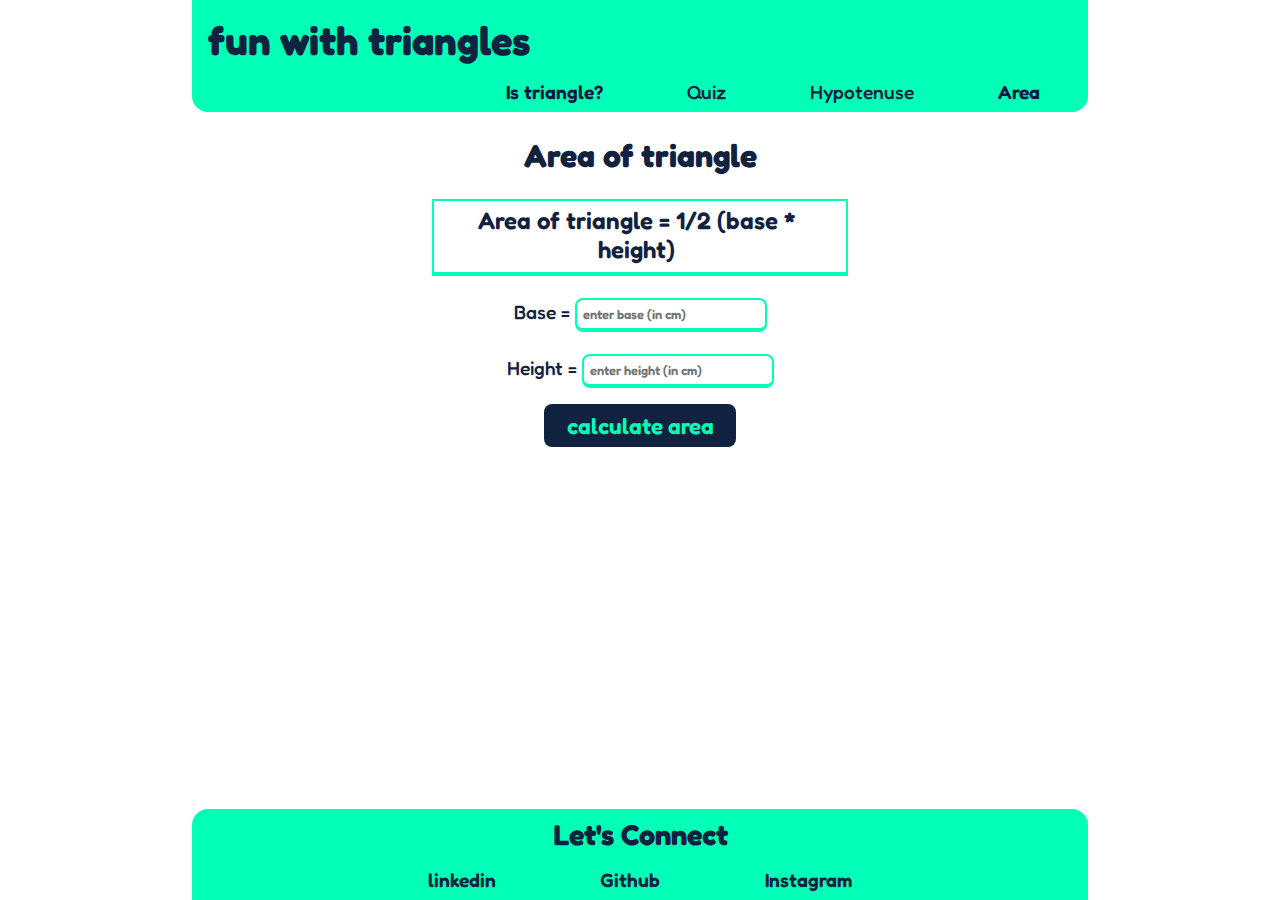
<file: area.html>
<!DOCTYPE html>
<html lang="en">
<head>
    <meta charset="UTF-8">
    <meta http-equiv="X-UA-Compatible" content="IE=edge">
    <meta name="viewport" content="width=device-width, initial-scale=1.0">
    <title>area of triangle</title>
    <link rel="stylesheet" href="hypotenuse.css">
</head>
<body>
    <div class="container">
        <nav class="navigation">
            <div class="nav-brand">fun with triangles</div>
            <ul class="list-non-bullet nav-pills">
                <li class="list-item-inline">
                    <a class="link link-active" href="index.html">Is triangle?</a>
                </li>
                <li class="list-item-inline">
                    <a class="link" href="quiz.html">Quiz</a>
                </li>
                <li class="list-item-inline">
                    <a class="link" href="hypotenuse.html">Hypotenuse</a>
                </li>
                <li class="list-item-inline">
                    <a class="link link-active" href="area.html">Area</a>
                </li>
            </ul>
        </nav>
        <h1>Area of triangle</h1>
        <p>Area of triangle = 1/2 (base * height) </p>
        <div class="section">
            <label> Base = <input placeholder="enter base (in cm)" type="number" class="side-input" /></label>

            <label> Height = <input placeholder="enter height (in cm)" type="number" class="side-input" /></label>
            <button id="area-btn">calculate area</button>
        </div>
        <div class="output"></div>

        <footer class="footer">
            <h2>Let's Connect</h2>
            <div class="social">
                <a href="https://www.linkedin.com/in/sai-priya-syamala-38664422a/">linkedin</a>
                <a href="https://github.com/SaiPriya01">Github</a>
                <a href="https://www.instagram.com/saipriya_29/">Instagram</a>
            </div>
        </footer>
        <script src="area.js"></script>
    </div>
</body>
</html>
</file>
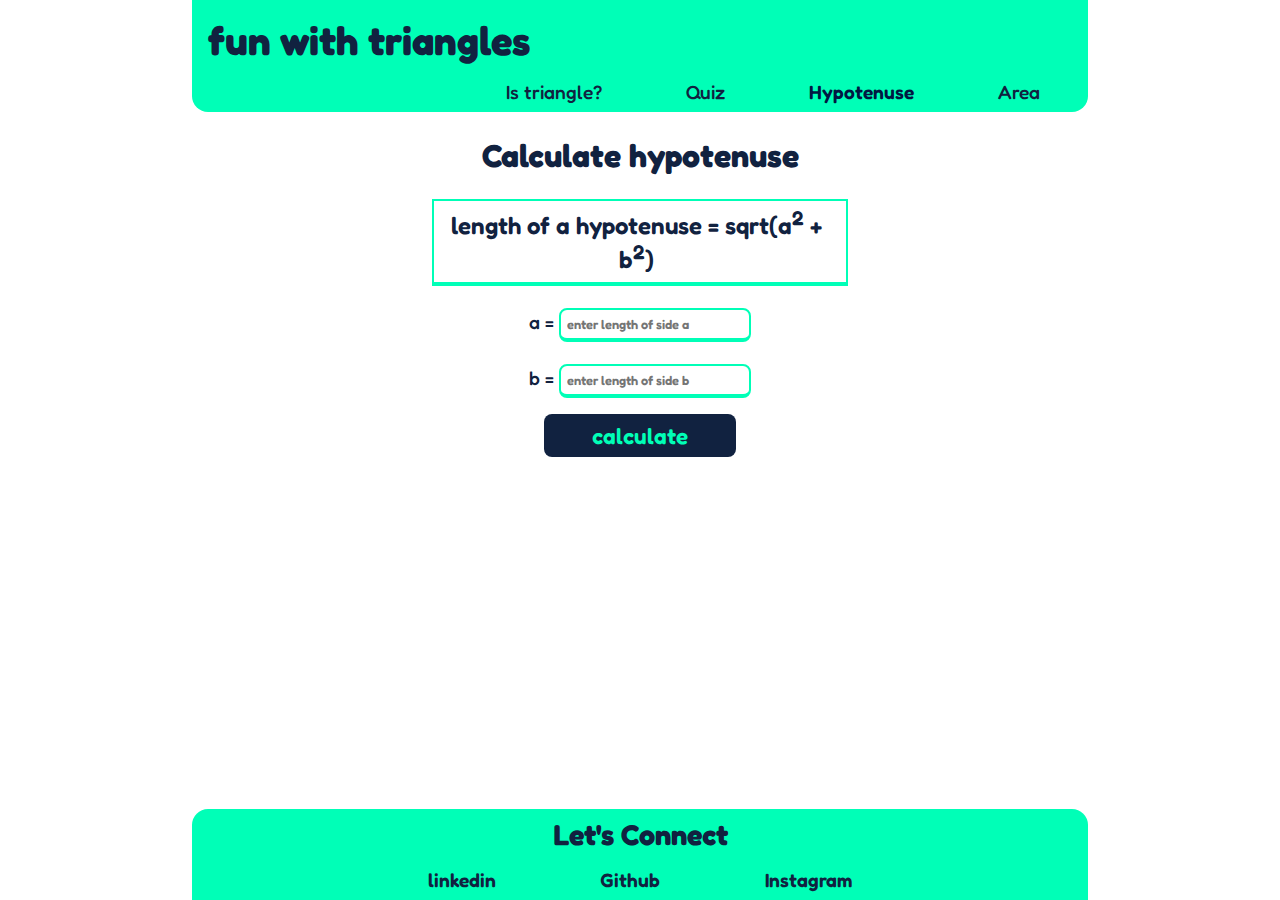
<file: hypotenuse.html>
<!DOCTYPE html>
<html lang="en">

<head>
    <meta charset="UTF-8">
    <meta http-equiv="X-UA-Compatible" content="IE=edge">
    <meta name="viewport" content="width=device-width, initial-scale=1.0">
    <title>calculate hypotenuse</title>
    <link rel="stylesheet" href="hypotenuse.css">
</head>

<body>
    <div class="container">
        <nav class="navigation">
            <div class="nav-brand">fun with triangles</div>
            <ul class="list-non-bullet nav-pills">
                <li class="list-item-inline">
                    <a class="link" href="index.html">Is triangle?</a>
                </li>
                <li class="list-item-inline">
                    <a class="link" href="quiz.html">Quiz</a>
                </li>
                <li class="list-item-inline">
                    <a class="link link-active" href="hypotenuse.html">Hypotenuse</a>
                </li>
                <li class="list-item-inline">
                    <a class="link" href="area.html">Area</a>
                </li>
            </ul>
        </nav>
        <h1>Calculate hypotenuse</h1>
        <p>length of a hypotenuse = sqrt(a<sup>2</sup> + b<sup>2</sup>)</p>
        <div class="section">
            <label> a = <input placeholder="enter length of side a" type="number" class="side-input" /></label>

            <label> b = <input placeholder="enter length of side b" type="number" class="side-input" /></label>
            <button id="hypotenuse-btn">calculate</button>
        </div>

        <div class="output"></div>

        <footer class="footer">
            <h2>Let's Connect</h2>
            <div class="social">
                <a href="https://www.linkedin.com/in/sai-priya-syamala-38664422a/">linkedin</a>
                <a href="https://github.com/SaiPriya01">Github</a>
                <a href="https://www.instagram.com/saipriya_29/">Instagram</a>
            </div>
        </footer>
        <script src="hypotenuse.js"></script>
    </div>

</body>

</html>
</file>
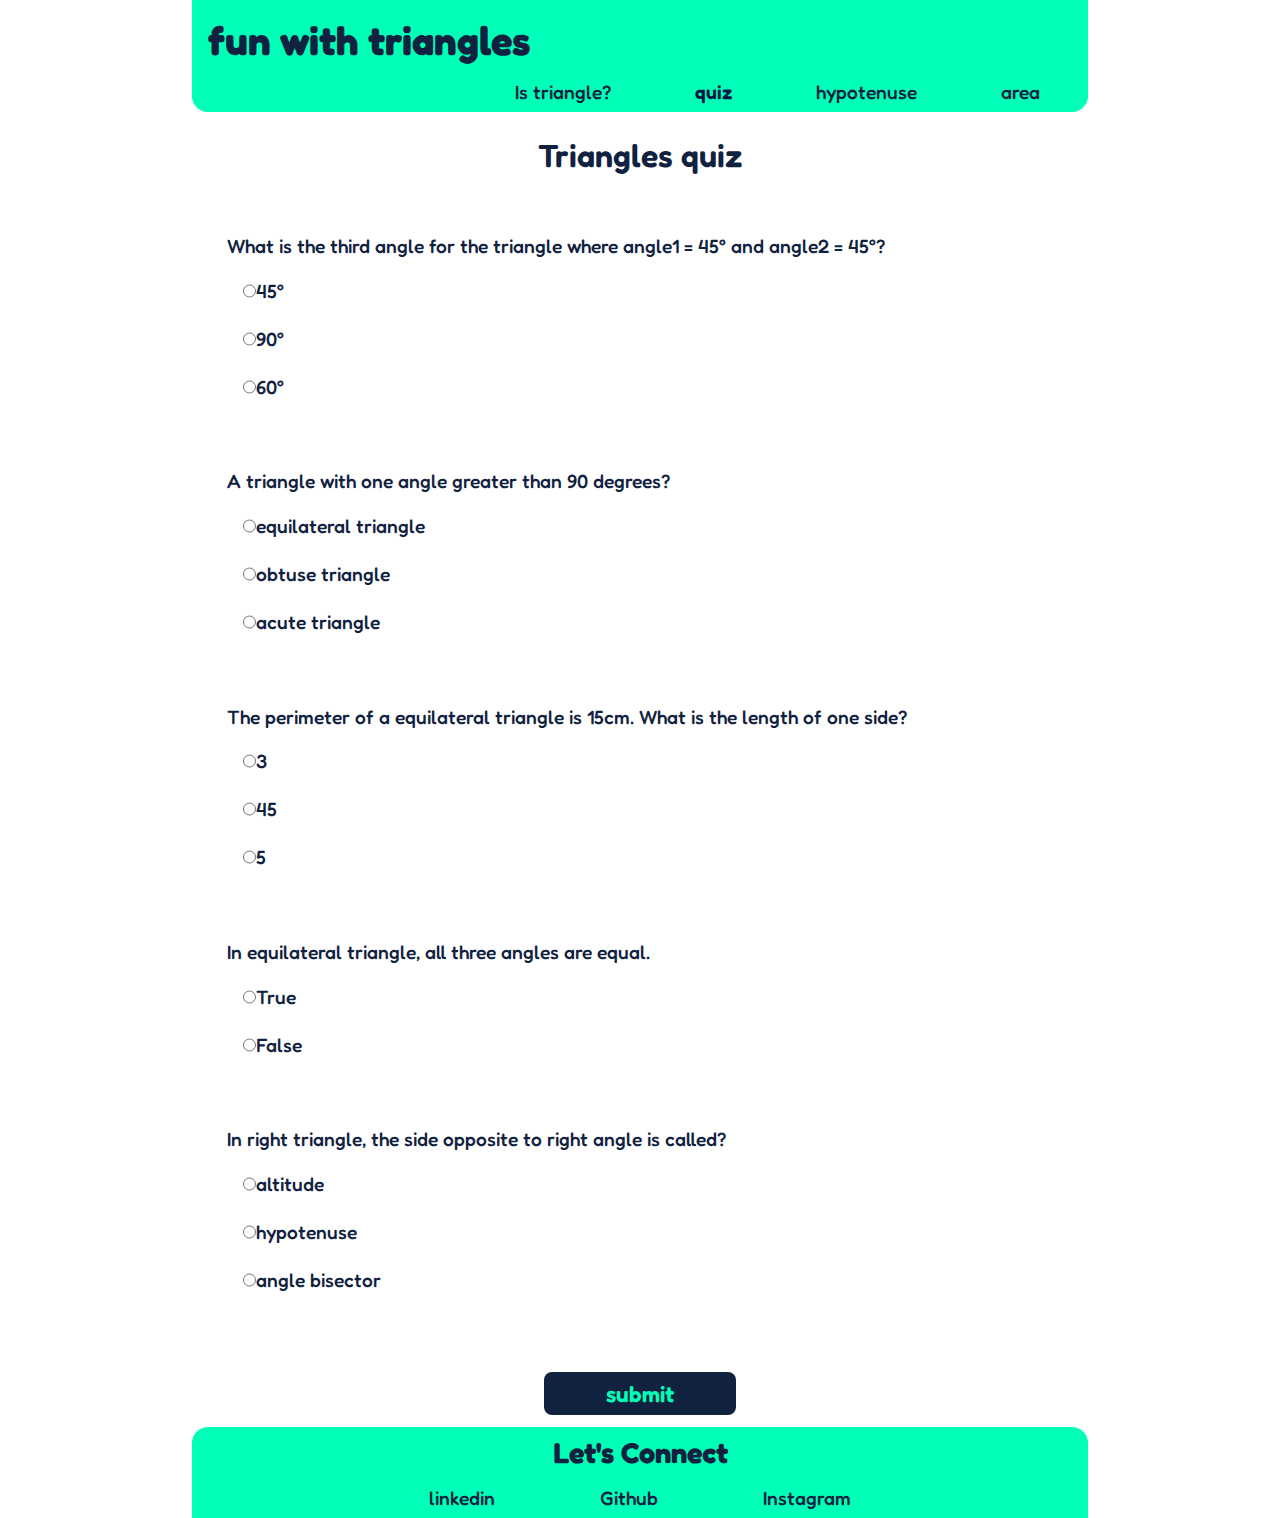
<file: quiz.html>
<!DOCTYPE html>
<html lang="en">

<head>
    <meta charset="UTF-8">
    <meta http-equiv="X-UA-Compatible" content="IE=edge">
    <meta name="viewport" content="width=device-width, initial-scale=1.0">
    <title>triangles quiz
    </title>
    <link rel="stylesheet" href="style.css">
</head>

<body>
    <div class="container">
        <nav class="navigation">
            <div class="nav-brand">fun with triangles</div>
            <ul class="list-non-bullet nav-pills">
                <li class="list-item-inline">
                    <a class="link" href="index.html">Is triangle?</a>
                </li>
                <li class="list-item-inline">
                    <a class="link link-active" href="quiz.html">quiz</a>
                </li>
                <li class="list-item-inline">
                    <a class="link" href="hypotenuse.html">hypotenuse</a>
                </li>
                <li class="list-item-inline">
                    <a class="link" href="area.html">area</a>
                </li>
            </ul>
        </nav>
        <h1>Triangles quiz</h1>
        <form class="quiz-form">
            <div class="question-container">
                <p>What is the third angle for the triangle where angle1 = 45° and angle2 = 45°?</p>
                <label>
                    <input type="radio" name="question1" value="45°" /> 45°
                </label>
                <label>
                    <input type="radio" name="question1" value="90°" /> 90°
                </label>
                <label>
                    <input type="radio" name="question1" value="60°" /> 60°
                </label>
            </div>
            <div class="question-container">
                <p>A triangle with one angle greater than 90 degrees?</p>
                <label>
                    <input type="radio" name="question2" value="equilateral triangle" /> equilateral triangle
                </label>
                <label>
                    <input type="radio" name="question2" value="obtuse triangle" /> obtuse triangle
                </label>
                <label>
                    <input type="radio" name="question2" value="acute triangle" /> acute triangle
                </label>
            </div>
            <div class="question-container">
                <p>The perimeter of a equilateral triangle is 15cm. What is the length of one side?</p>
                <label>
                    <input type="radio" name="question3" value="3" /> 3
                </label>
                <label>
                    <input type="radio" name="question3" value="45" /> 45
                </label>
                <label>
                    <input type="radio" name="question3" value="5" /> 5
                </label>
            </div>
            <div class="question-container">
                <p>In equilateral triangle, all three angles are equal.</p>
                <label>
                    <input type="radio" name="question4" value="True" /> True
                </label>
                <label>
                    <input type="radio" name="question4" value="False" /> False
                </label>
            </div>
            <div class="question-container">
                <p>In right triangle, the side opposite to right angle is called?</p>
                <label>
                    <input type="radio" name="question5" value="altitude" /> altitude
                </label>
                <label>
                    <input type="radio" name="question5" value="hypotenuse" /> hypotenuse
                </label>
                <label>
                    <input type="radio" name="question5" value="angle bisector" /> angle bisector
                </label>
            </div>
        </form>
        <div class="output"></div>
        <button id="submit-btn">submit</button>
        <footer class="footer">
            <h2>Let's Connect</h2>
            <div class="social">
                <a href="https://www.linkedin.com/in/sai-priya-syamala-38664422a/">linkedin</a>
                <a href="https://github.com/SaiPriya01">Github</a>
                <a href="https://www.instagram.com/saipriya_29/">Instagram</a>
            </div>
        </footer>
        <script src="quiz.js"></script>
    </div>
</body>

</html>
</file>
<file: hypotenuse.css>
@import url("https://fonts.googleapis.com/css2?family=Fredoka:wght@300;400;500;600;700&display=swap");

* {
    margin: 0;
    padding: 0;
    box-sizing: border-box;
    font-family: "Fredoka", sans-serif;
}

:root {
    --primary-color: #112240;
    --secondary-color: #00ffb7;
    --bg-color: #001842;
}
.container {
    max-width: 70%;
    text-align: center;
    margin: auto;
    min-height: 100vh;
}

.navigation {
    background-color: var(--secondary-color);
    border-bottom-left-radius: 1rem;
    border-bottom-right-radius: 1rem;
}

.navigation .nav-brand {
    padding: 1rem;
    display: flex;
    font-size: 2.5rem;
    font-weight: 900;
    color: var(--primary-color);
}

.list-non-bullet {
    list-style: none;
}

.navigation .nav-pills {
    text-align: right;
    font-weight: 500;
    padding-bottom: 0.5rem;

}

.link {
    text-decoration: none;
    padding: 0.5rem 1rem;
    border-radius: 0.5rem;
    color: var(--primary-color);
    font-size: 1.2rem;
    font-weight: 500;
}

.navigation .link-active {
    font-weight: 600;
    color: var(--bg-color);
}

.list-item-inline {
    padding: 0rem 2rem 1rem 1rem;
    display: inline;
}

h1 {
    padding: 1.5rem;
    font-size: 2rem;
    font-weight: 700;
    color: var(--primary-color);
}
p{
    margin: 0rem 15rem;
    font-size: 1.5rem;
    font-weight: 600;
    color: var(--primary-color);
    border: 2px solid var(--secondary-color);
    padding: 0.3rem 1rem 0.5rem 0.5rem;
    border-bottom: 4px solid var(--secondary-color);
}
.output{
    color: var(--primary-color);
    font-size: 1.5rem;
    font-weight: 500;
    padding: 0.5rem;
    margin-top: 0.8rem;
}
.footer{
    background-color: var(--secondary-color);
    color: var(--primary-color);
    border-top-left-radius: 1rem;
    border-top-right-radius: 1rem;
    text-align: center;
    font-size: 1.2rem;
    padding: 0.5rem;
    margin-top:1.rem;
    position: sticky;
    top: 100%;
}
.social {
    width: 60%;
    margin: auto;
    display: flex;
    justify-content: space-around;
    align-items: center;
    margin-top: 1rem;
}
.social a {
    color: var(--primary-color);
    font-size: 1.2rem;
    font-weight: 600;
    text-decoration: none;
}
.side-input {
    margin-top: 0.7rem;
    width: 12rem;
    padding: 0.4rem;
    font-size: 0.8rem;
    font-weight: 600;
    color: var(--primary-color);
    border-radius: 0.5rem;
    outline: none;
    /* border: none; */
    border: 2px solid var(--secondary-color);
    border-bottom: 4px solid var(--secondary-color);

}

label {
    margin-top: 0.7rem;
    color: var(--primary-color);
    font-size: 1.2rem;
    font-weight: 500;
    
}

button {
    width: 12rem;
    padding: 0.5rem;
    background: var(--primary-color);
    color: var(--secondary-color);
    font-size: 1.4rem;
    font-weight: 600;
    border: none;
    border-radius: 0.5rem;
    cursor: pointer;
    margin-top: 1rem;

}
.section{
    display: flex;
    flex-direction: column;
    justify-content: center;
    align-items: center;
}
</file>
<file: style.css>
@import url("https://fonts.googleapis.com/css2?family=Fredoka:wght@300;400;500;600;700&display=swap");

* {
    margin: 0;
    padding: 0;
    box-sizing: border-box;
    font-family: "Fredoka", sans-serif;
}

:root {
    --primary-color: #112240;
    --secondary-color: #00ffb7;
    --bg-color: #001842;
}

.container {
    max-width: 70%;
    text-align: center;
    margin: auto;
    min-height: 100vh;
}

.navigation {
    background-color: var(--secondary-color);
    border-bottom-left-radius: 1rem;
    border-bottom-right-radius: 1rem;
}

.navigation .nav-brand {
    padding: 1rem;
    display: flex;
    font-size: 2.5rem;
    font-weight: 900;
    color: var(--primary-color);
}

.list-non-bullet {
    list-style: none;
}

.navigation .nav-pills {
    text-align: right;
    font-weight: 500;
    padding-bottom: 0.5rem;

}

.link {
    text-decoration: none;
    padding: 0.5rem 1rem;
    border-radius: 0.5rem;
    color: var(--primary-color);
    font-size: 1.2rem;
}

.navigation .link-active {
    font-weight: 600;
    color: var(--bg-color);
}

.list-item-inline {
    padding: 0rem 2rem 1rem 1rem;
    display: inline;
}

h1 {
    padding: 1.5rem;
    font-size: 2rem;
    font-weight: 600;
    color: var(--primary-color);
}

.user-inputs {
    display: flex;
    flex-direction: column;
    justify-content: center;
    align-items: center;
}

.angle-input {
    margin-top: 0.7rem;
    width: 12rem;
    padding: 0.4rem;
    font-size: 0.8rem;
    font-weight: 600;
    color: var(--primary-color);
    border-radius: 0.5rem;
    outline: none;
    /* border: none; */
    border: 2px solid var(--secondary-color);
    border-bottom: 4px solid var(--secondary-color);

}

label {
    margin-top: 0.7rem;
    color: var(--primary-color);
    font-size: 1.2rem;
    font-weight: 500;
    /* padding: 0.5rem; */
}

button {
    width: 12rem;
    margin: 0.8rem;
    padding: 0.5rem;
    outline: none;
    background: var(--primary-color);
    color: var(--secondary-color);
    font-size: 1.4rem;
    font-weight: 600;
    border: none;
    border-radius: 00.5rem;
    cursor: pointer;
}
.output{
    color: var(--primary-color);
    font-size: 1.5rem;
    font-weight: 600;
    padding: 0.5rem;
}
.footer{
    background-color: var(--secondary-color);
    color: var(--primary-color);
    border-top-left-radius: 1rem;
    border-top-right-radius: 1rem;
    text-align: center;
    font-size: 1.2rem;
    padding: 0.5rem;
    margin-top:1.rem;
    position: sticky;
    top: 100%;
}
.social {
    width: 60%;
    margin: auto;
    display: flex;
    justify-content: space-around;
    align-items: center;
    margin-top: 1rem;
}
.social a {
    color: var(--primary-color);
    font-size: 1.2rem;
    font-weight: 500;
    text-decoration: none;
}
.quiz-form{
    display: block
}
.question-container {
    margin: 1rem;
    font-size: larger;
    padding: 1.2rem;
    color: var(--primary-color);
}

.question-container p{
    font-weight: 500;
    text-align: start;
    margin-bottom: 0.8rem;
}
.question-container label{
    display: flex;
    justify-self: start;
    margin: 0.5rem;
    padding: 0.5rem;  
    font-weight: 500;
    
}
</file>
